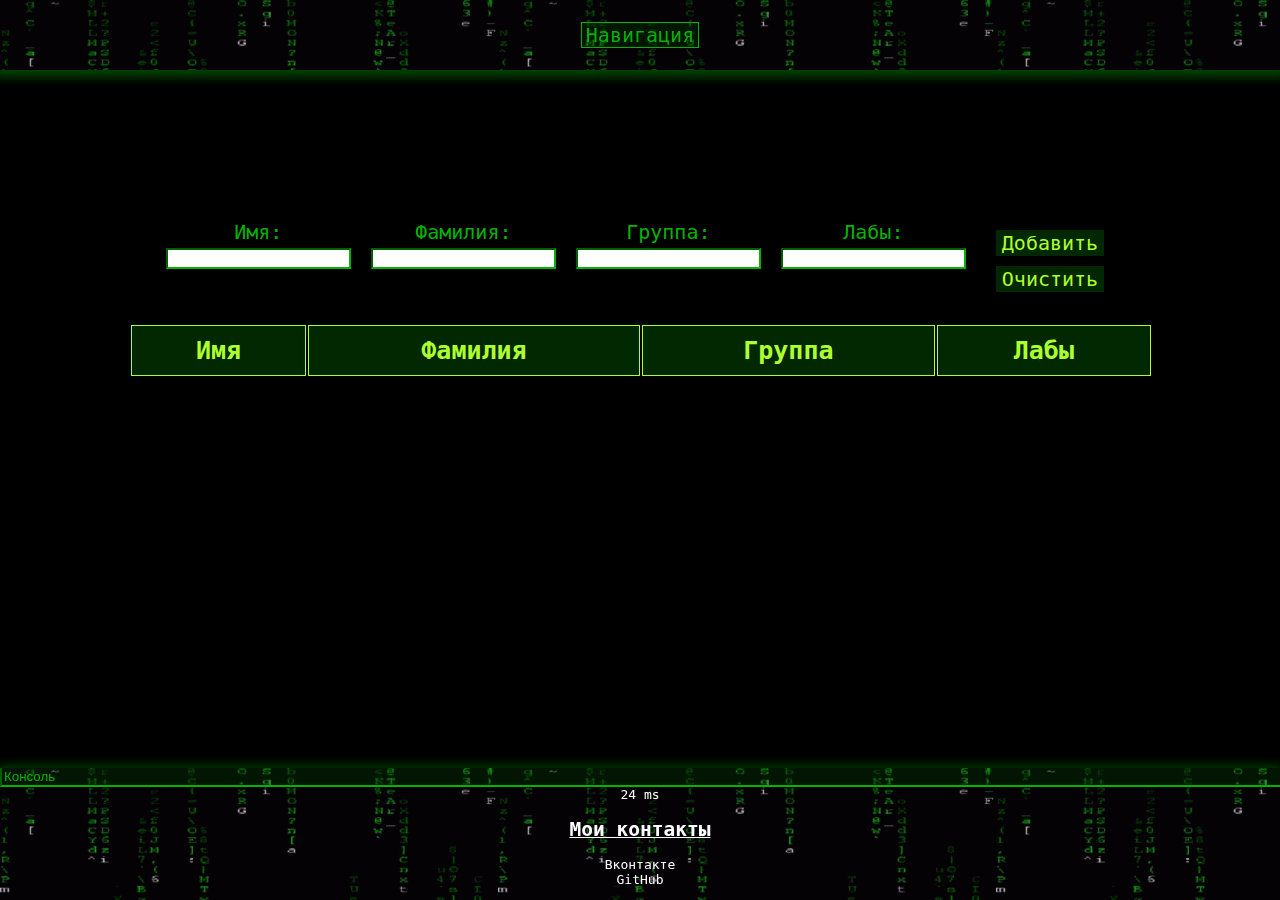
<file: html/form.html>
<!DOCTYPE html>
<html lang="ru">
<head>
  <meta charset="utf-8">
  <title>test</title>
  <link rel="stylesheet" href="../css/style.css" />
  <script src="../js/menu.js"></script>
  <script src="../js/form.js"></script>
</head>
<body style="display: block">
<header id="header" style="height: 50px">
  <nav class="header__nav">
    <div class="dropdown">
      <a onclick="showMenu()" class="dropbtn">Навигация</a>
      <div id="myDropdown" class="dropdown-content">
        <a href="/">Начальная</a>
        <a href="/html/table.html">Таблица</a>
        <a href="/html/test.html">Часы</a>
        <a href="/html/photos.html">Галерея</a>
        <a href="/html/form.html">Очередь</a>
        <a href="/html/requests.html">Запросы</a>
      </div>
    </div>
  </nav>
</header>
<main id="main_table">

  <form class="queue-web" id="queue-web">
    <div class="queue-row">
      <label class="my-label" for="name">Имя:</label>
      <input required type="text" id="name" name="Имя" />
    </div>
    <div class="queue-row">
      <label class="my-label" for="surname">Фамилия:</label>
      <input required type="text" id="surname" name="Фамилия" />
    </div>
    <div class="queue-row">
      <label class="my-label" for="group">Группа:</label>
      <input required type="text" id="group" name="Группа" />
    </div>
    <div class="queue-row">
      <label class="my-label" for="labs">Лабы:</label>
      <input required type="text" id="labs" name="Лабы" />
    </div>
    <div class="queue-row">
      <button type="button" class="queue-button" id="queue-btn">Добавить</button>
      <button type="button" class="queue-button" id="clear-btn">Очистить</button>
    </div>
  </form>


  <div class="table-responsive">
    <table id="queue-table">
      <thead>
      <tr>
      <th>Имя</th>
      <th>Фамилия</th>
      <th>Группа</th>
      <th>Лабы</th>
      </tr>
      </thead>
      <tbody>
      <tr></tr>
      </tbody>
    </table>
  </div>

</main>
<footer id="footer">
  <input type="text" name="first_name" id="console" placeholder="Консоль" onchange='eventForm(this.value)'/>
  <div class="footer__contacts">
    <div id="pageload"></div>
    <aside>
      <h2>Мои контакты</h2>
      <ul class="footer__contacts_links">
        <li><a href="https://vk.com/id516018519" target="_blank">Вконтакте</a></li>
        <li><a href="https://github.com/d-VorNick" target="_blank">GitHub</a></li>
      </ul>
    </aside>
  </div>
</footer>
</body>
</html>
</file>
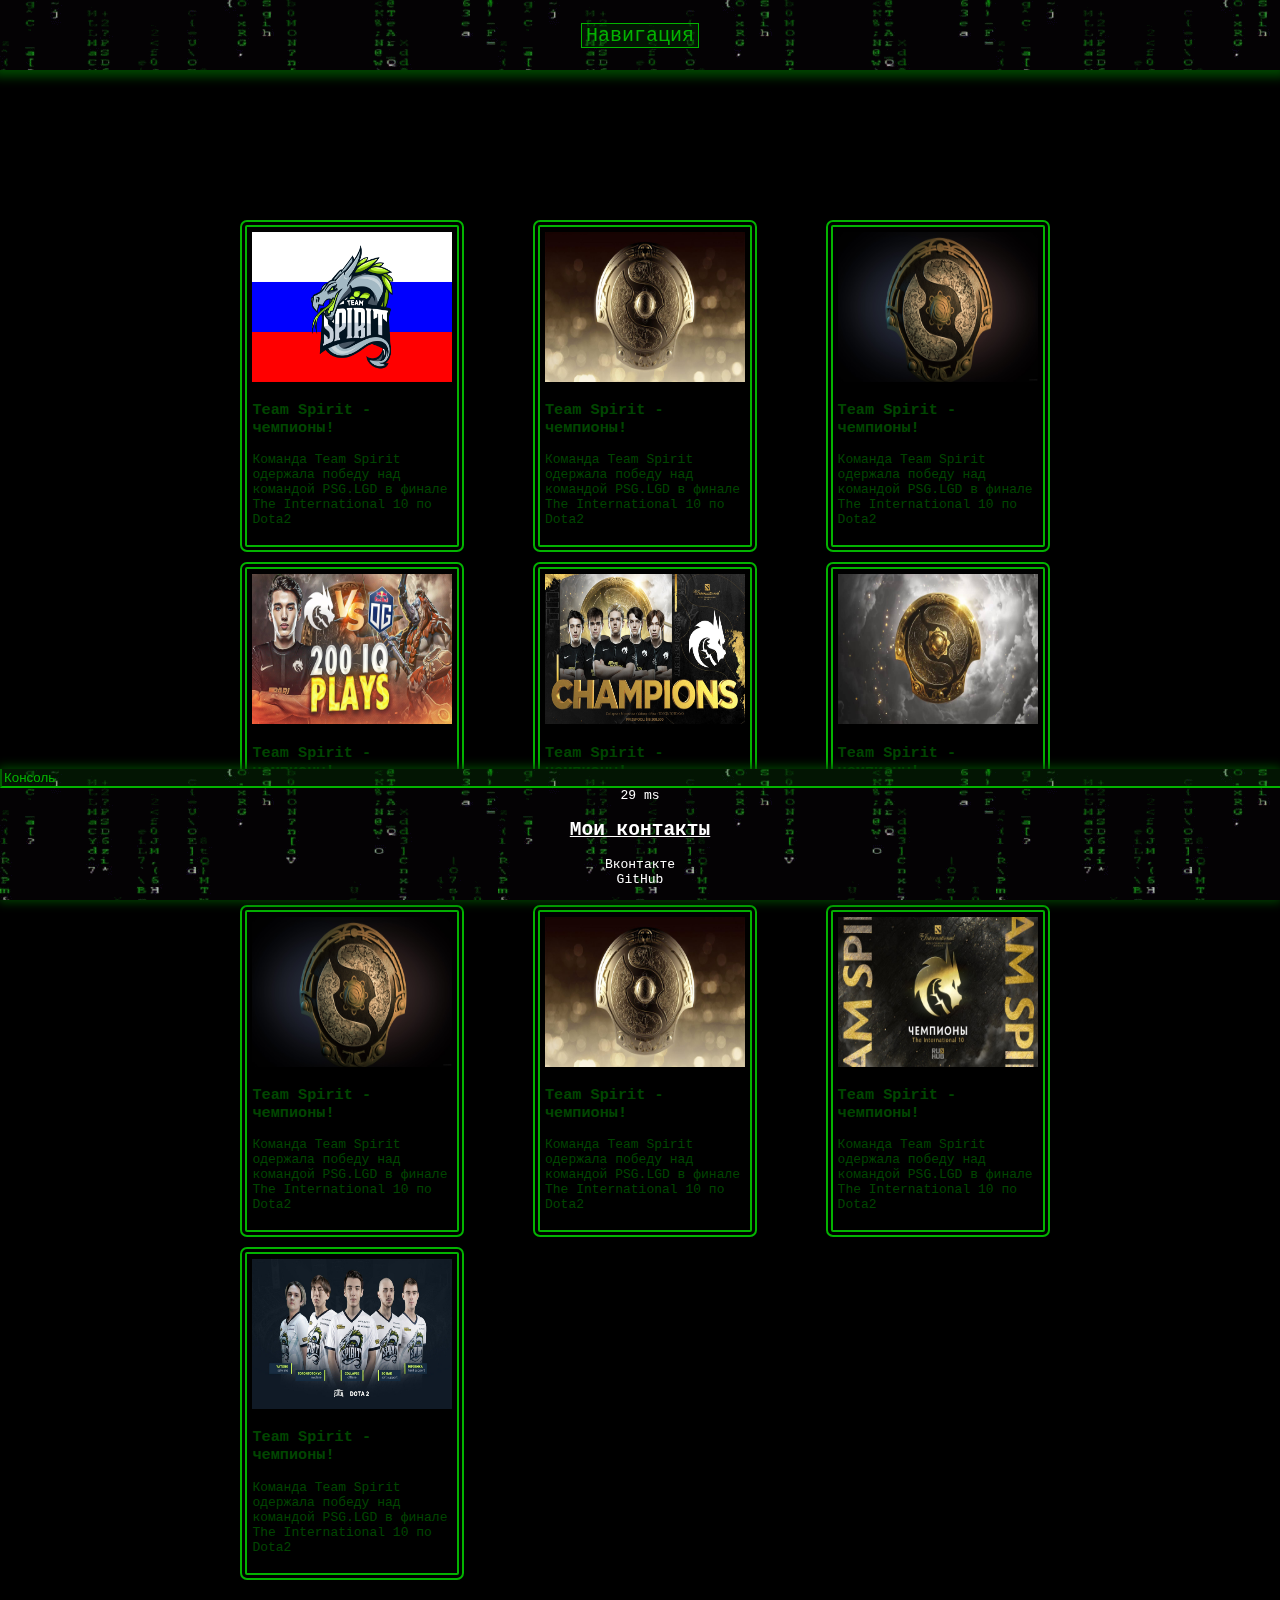
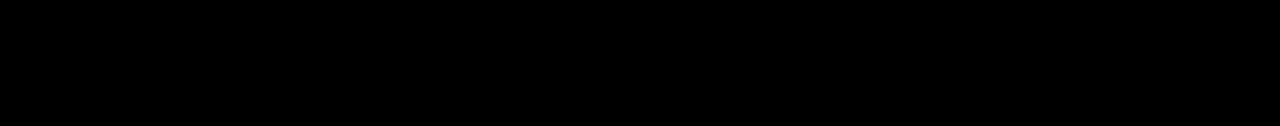
<file: html/photos.html>
<!DOCTYPE html>
<html lang="ru">
<head>
  <meta charset="utf-8">
  <title>test</title>
  <link rel="stylesheet" href="../css/style.css" />
  <script src="../js/menu.js"></script>
</head>
<body style="display: block">
<header id="header" style="height: 50px">
  <nav class="header__nav">
    <div class="dropdown">
      <a onclick="showMenu()" class="dropbtn">Навигация</a>
      <div id="myDropdown" class="dropdown-content">
        <a href="/">Начальная</a>
        <a href="/html/table.html">Таблица</a>
        <a href="/html/test.html">Часы</a>
        <a href="/html/photos.html">Галерея</a>
        <a href="/html/form.html">Очередь</a>
        <a href="/html/requests.html">Запросы</a>
      </div>
    </div>
  </nav>
</header>
<main id="main_photos">
  <div class="photos_container">
    <div id="photo-wall">
          <section class="about_photo">
            <img class="photo" src="../res/TS1.png" alt="картинка">
            <h3>Team Spirit - чемпионы!</h3>
            <p>Команда Team Spirit одержала победу над командой PSG.LGD в финале The International 10 по Dota2</p>
          </section>
          <section class="about_photo">
            <img class="photo" src="../res/TS8.jpeg" alt="картинка">
            <h3>Team Spirit - чемпионы!</h3>
            <p>Команда Team Spirit одержала победу над командой PSG.LGD в финале The International 10 по Dota2</p>
          </section>

          <section class="about_photo">
            <img class="photo" src="../res/TS7.jpg" alt="картинка">
            <h3>Team Spirit - чемпионы!</h3>
            <p>Команда Team Spirit одержала победу над командой PSG.LGD в финале The International 10 по Dota2</p>
          </section>

          <section class="about_photo">
            <img class="photo" src="../res/TS4.jpg" alt="картинка">
            <h3>Team Spirit - чемпионы!</h3>
            <p>Команда Team Spirit одержала победу над командой PSG.LGD в финале The International 10 по Dota2</p>
          </section>

          <section class="about_photo">
            <img class="photo" src="../res/TS5.jpg_large" alt="картинка">
            <h3>Team Spirit - чемпионы!</h3>
            <p>Команда Team Spirit одержала победу над командой PSG.LGD в финале The International 10 по Dota2</p>
          </section>

          <section class="about_photo">
            <img class="photo" src="../res/TS6.jpg" alt="картинка">
            <h3>Team Spirit - чемпионы!</h3>
            <p>Команда Team Spirit одержала победу над командой PSG.LGD в финале The International 10 по Dota2</p>
          </section>

          <section class="about_photo">
            <img class="photo" src="../res/TS7.jpg" alt="картинка">
            <h3>Team Spirit - чемпионы!</h3>
            <p>Команда Team Spirit одержала победу над командой PSG.LGD в финале The International 10 по Dota2</p>
          </section>

          <section class="about_photo">
            <img class="photo" src="../res/TS8.jpeg" alt="картинка">
            <h3>Team Spirit - чемпионы!</h3>
            <p>Команда Team Spirit одержала победу над командой PSG.LGD в финале The International 10 по Dota2</p>
          </section>

          <section class="about_photo">
            <img class="photo" src="../res/TS9.jpg" alt="картинка">
            <h3>Team Spirit - чемпионы!</h3>
            <p>Команда Team Spirit одержала победу над командой PSG.LGD в финале The International 10 по Dota2</p>
          </section>


          <section class="about_photo">
            <img class="photo" src="../res/TS10.jpg" alt="картинка">
            <h3>Team Spirit - чемпионы!</h3>
            <p>Команда Team Spirit одержала победу над командой PSG.LGD в финале The International 10 по Dota2</p>
          </section>

    </div>
  </div>
</main>
<footer id="footer">
  <input type="text" name="first_name" id="console" placeholder="Консоль" onchange='eventForm(this.value)'/>
  <div class="footer__contacts">
    <div id="pageload"></div>
    <aside>
      <h2>Мои контакты</h2>
      <ul class="footer__contacts_links">
        <li><a href="https://vk.com/id516018519" target="_blank">Вконтакте</a></li>
        <li><a href="https://github.com/d-VorNick" target="_blank">GitHub</a></li>
      </ul>
    </aside>
  </div>
</footer>
</body>
</html>
</file>
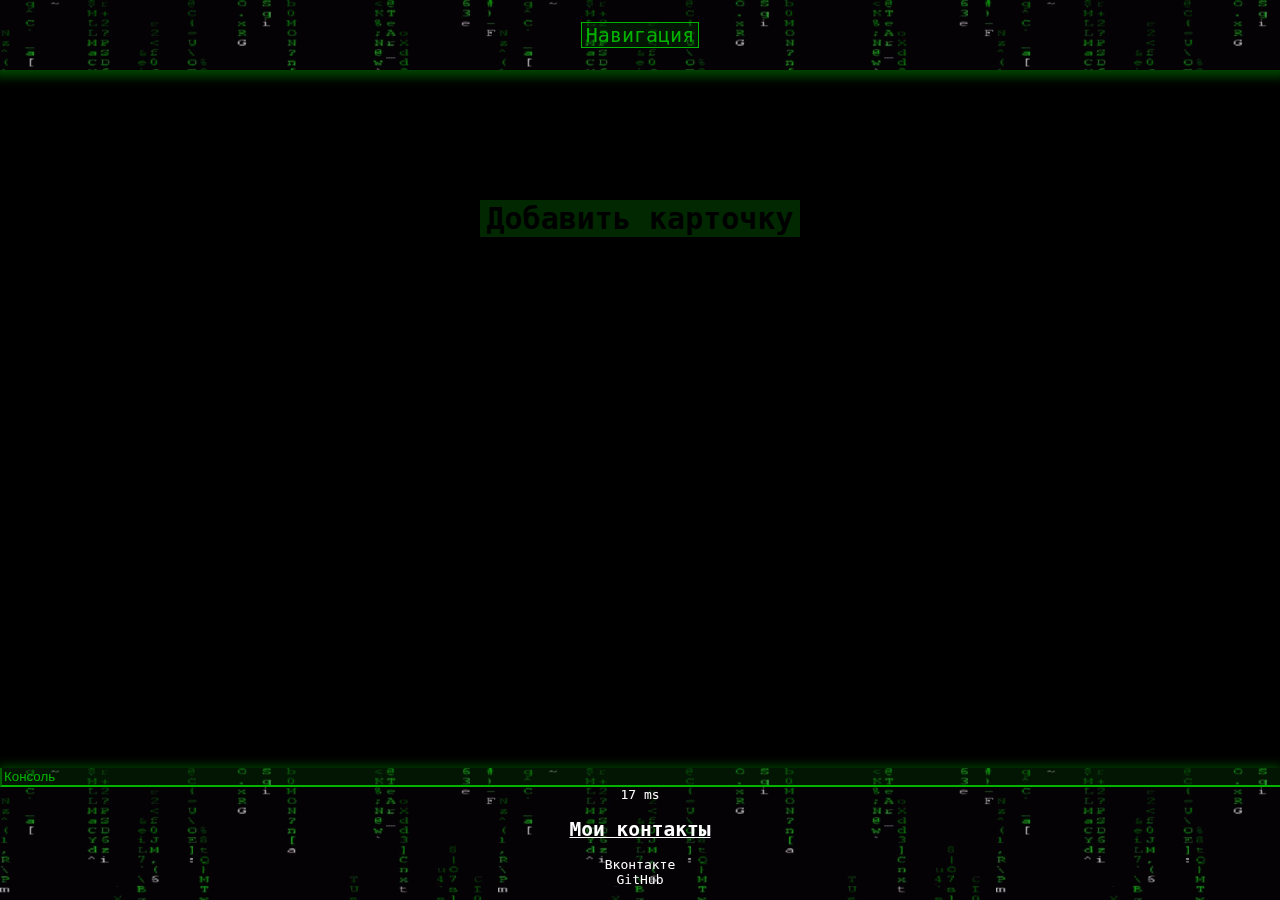
<file: html/requests.html>
<!DOCTYPE html>
<html lang="ru">
<head>
    <meta charset="utf-8">
    <title>test</title>
    <link rel="stylesheet" href="../css/style.css"/>
    <script src="../js/menu.js"></script>
    <script src="../js/fakeAPI.js"></script>
</head>
<body>
<header id="header" style="height: 50px">
    <nav class="header__nav">
        <div class="dropdown">
            <a onclick="showMenu()" class="dropbtn">Навигация</a>
            <div id="myDropdown" class="dropdown-content">
                <a href="/">Начальная</a>
                <a href="/html/table.html">Таблица</a>
                <a href="/html/test.html">Часы</a>
                <a href="/html/photos.html">Галерея</a>
                <a href="/html/form.html">Очередь</a>
                <a href="/html/requests.html">Запросы</a>
            </div>
        </div>
    </nav>
</header>
<main id="main_card">
    <button id="add-card">Добавить карточку</button>
    <div id="cards">
        <div id="preloader" class="card preloader disabled">
            <img class="preloader-img" src="../res/preloader.gif">
        </div>
    </div>
    <template id="one-card">
        <div class="card">
            <h2></h2>
            <hr style="border-color: green;">
            <div class="card-body" id="card-body"></div>
        </div>
    </template>

</main>
<footer id="footer">
    <input type="text" name="first_name" id="console" placeholder="Консоль"/>
    <div class="footer__contacts">
        <div id="pageload"></div>
        <aside>
            <h2>Мои контакты</h2>
            <ul class="footer__contacts_links">
                <li><a href="https://vk.com/id516018519" target="_blank">Вконтакте</a></li>
                <li><a href="https://github.com/d-VorNick" target="_blank">GitHub</a></li>
            </ul>
        </aside>
    </div>
</footer>
</body>
</html>
</file>
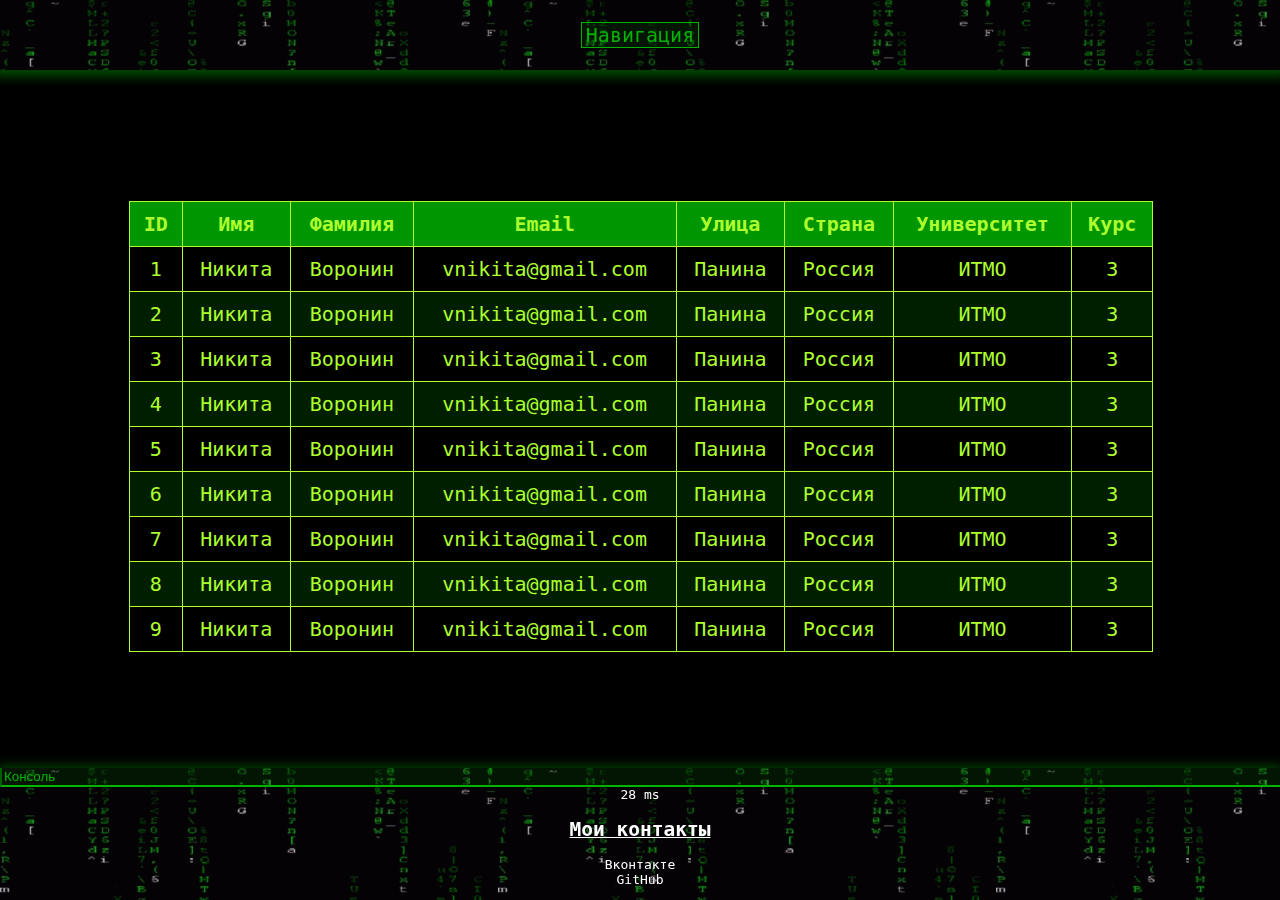
<file: html/table.html>
<!DOCTYPE html>
<html lang="ru">
<head>
  <meta charset="utf-8">
  <title>test</title>
  <link rel="stylesheet" href="../css/style.css" />
  <script src="../js/menu.js"></script>
</head>
<body style="display: block">
<header id="header" style="height: 50px">
  <nav class="header__nav">
    <div class="dropdown">
      <a onclick="showMenu()" class="dropbtn">Навигация</a>
      <div id="myDropdown" class="dropdown-content">
        <a href="/">Начальная</a>
        <a href="/html/table.html">Таблица</a>
        <a href="/html/test.html">Часы</a>
        <a href="/html/photos.html">Галерея</a>
        <a href="/html/form.html">Очередь</a>
        <a href="/html/requests.html">Запросы</a>
      </div>
    </div>
  </nav>
</header>
<main id="main_table">
<div class="table-responsive">
  <table class="table">
    <thead>
    <tr>
      <th data-type="numeric">ID <span class="resize-handle"></span></th>
      <th data-type="text-short">Имя <span class="resize-handle"></span></th>
      <th data-type="text-short">Фамилия <span class="resize-handle"></span></th>
      <th data-type="text-short">Email <span class="resize-handle"></span></th>
      <th data-type="text-long">Улица <span class="resize-handle"></span></th>
      <th data-type="text-short">Страна <span class="resize-handle"></span></th>
      <th data-type="text-long">Университет <span class="resize-handle"></span></th>
      <th data-type="text-short">Курс <span class="resize-handle"></span></th>
    </tr>
    </thead>
    <tbody>
    <tr>
      <td>1</td>
      <td>Никита</td>
      <td>Воронин</td>
      <td>vnikita@gmail.com</td>
      <td>Панина</td>
      <td>Россия</td>
      <td>ИТМО</td>
      <td>3</td>
    </tr>
    <tr>
      <td>2</td>
      <td>Никита</td>
      <td>Воронин</td>
      <td>vnikita@gmail.com</td>
      <td>Панина</td>
      <td>Россия</td>
      <td>ИТМО</td>
      <td>3</td>
    </tr>
    <tr>
      <td>3</td>
      <td>Никита</td>
      <td>Воронин</td>
      <td>vnikita@gmail.com</td>
      <td>Панина</td>
      <td>Россия</td>
      <td>ИТМО</td>
      <td>3</td>
    </tr>
    <tr>
      <td>4</td>
      <td>Никита</td>
      <td>Воронин</td>
      <td>vnikita@gmail.com</td>
      <td>Панина</td>
      <td>Россия</td>
      <td>ИТМО</td>
      <td>3</td>
    </tr>
    <tr>
      <td>5</td>
      <td>Никита</td>
      <td>Воронин</td>
      <td>vnikita@gmail.com</td>
      <td>Панина</td>
      <td>Россия</td>
      <td>ИТМО</td>
      <td>3</td>
    </tr>
    <tr>
      <td>6</td>
      <td>Никита</td>
      <td>Воронин</td>
      <td>vnikita@gmail.com</td>
      <td>Панина</td>
      <td>Россия</td>
      <td>ИТМО</td>
      <td>3</td>
    </tr>
    <tr>
      <td>7</td>
      <td>Никита</td>
      <td>Воронин</td>
      <td>vnikita@gmail.com</td>
      <td>Панина</td>
      <td>Россия</td>
      <td>ИТМО</td>
      <td>3</td>
    </tr>
    <tr>
      <td>8</td>
      <td>Никита</td>
      <td>Воронин</td>
      <td>vnikita@gmail.com</td>
      <td>Панина</td>
      <td>Россия</td>
      <td>ИТМО</td>
      <td>3</td>
    </tr>
    <tr>
      <td>9</td>
      <td>Никита</td>
      <td>Воронин</td>
      <td>vnikita@gmail.com</td>
      <td>Панина</td>
      <td>Россия</td>
      <td>ИТМО</td>
      <td>3</td>
    </tr>
    </tbody>
  </table>
</div>
</main>
<footer id="footer">
  <input type="text" name="first_name" id="console" placeholder="Консоль" onchange='eventForm(this.value)'/>
  <div class="footer__contacts">
    <div id="pageload"></div>
    <aside>
      <h2>Мои контакты</h2>
      <ul class="footer__contacts_links">
        <li><a href="https://vk.com/id516018519" target="_blank">Вконтакте</a></li>
        <li><a href="https://github.com/d-VorNick" target="_blank">GitHub</a></li>
      </ul>
    </aside>
  </div>
</footer>
</body>
</html>
</file>
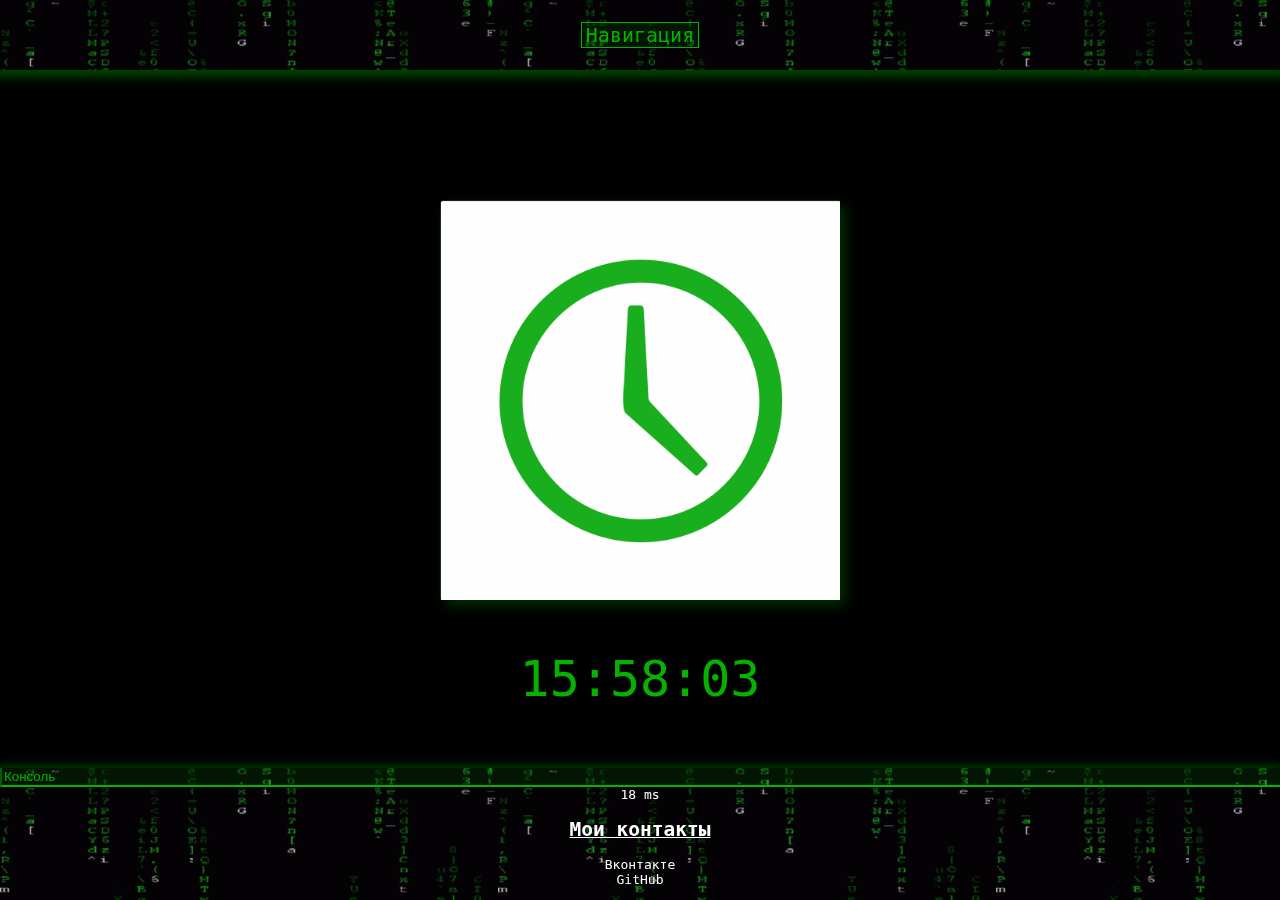
<file: html/test.html>
<!DOCTYPE html>
<html lang="ru">
<head>
    <meta charset="utf-8">
    <title>test</title>
    <link rel="stylesheet" href="../css/style.css" />
    <script src="../js/menu.js"></script>
    <script src="../js/time.js"></script>
</head>
<body>
<header id="header" style="height: 50px">
    <nav class="header__nav">
        <div class="dropdown">
            <a onclick="showMenu()" class="dropbtn">Навигация</a>
            <div id="myDropdown" class="dropdown-content">
                <a href="/">Начальная</a>
                <a href="/html/table.html">Таблица</a>
                <a href="/html/test.html">Часы</a>
                <a href="/html/photos.html">Галерея</a>
                <a href="/html/form.html">Очередь</a>
                <a href="/html/requests.html">Запросы</a>
            </div>
        </div>
    </nav>
</header>
<main id="main_clock">
    <img src="../res/clock.png" class="clock" alt="clock">
    <div class="time_display">
        <time id="timedisplay"></time>
    </div>
</main>
<footer id="footer">
    <input type="text" name="first_name" id="console" placeholder="Консоль" onchange='eventForm(this.value)'/>
    <div class="footer__contacts">
        <div id="pageload"></div>
        <aside>
            <h2>Мои контакты</h2>
            <ul class="footer__contacts_links">
                <li><a href="https://vk.com/id516018519" target="_blank">Вконтакте</a></li>
                <li><a href="https://github.com/d-VorNick" target="_blank">GitHub</a></li>
            </ul>
        </aside>
    </div>
</footer>
</body>
</html>
</file>
<file: css/style.css>
body {
	margin: 0;
	background-color: #000;
	font-family: monospace;
	font-weight: normal;
	display: flex;
	flex-wrap: wrap;
    flex-direction: column;
    align-items: center;
}

#header {
	background: url(../res/bg.gif);

	color: #fff;
	text-align: center;
	padding: 10px 0;
	position: fixed;
	width: 100%;
	box-shadow: #014600 0 0 10px 7px;

}

#header {
	top: 0;
	display: flex;
    align-items: center;
    justify-content: center;
}

#footer {
	bottom: 0;
	/*box-shadow: none;*/
	background: url(../res/bg.gif);
	color: #fff;
	text-align: center;
	/*padding: 10px 0;*/
	position: fixed;
	width: 100%;
	box-shadow: #014600 0 0 10px 2px;
}

#main {
	margin-top: 200px;
    margin-bottom: 150px;
	color: #03b300;
	background-color: #000;
	display: flex;
	flex-wrap: wrap;
    align-items: flex-start;
    justify-content: center;
	width: 1000px;
}

.header__logo {
	display: inline-block;
    overflow: hidden;
    width: 150px;
    height: 150px;
    background-image: url(../res/logo.png);
    background-position: center;
    background-size: cover;
	/*box-shadow: rgb(0 140 36 / 70%) 5px 5px 12px;*/
	filter: drop-shadow(0.35rem 0.35rem 0.4rem rgba(0, 100, 0, 0.5));
}

.header__title {
	text-shadow: 8px 5px 3px rgb(39 255 0 / 50%);
	margin-left: 20px;
}

.header__nav {
	font-size: 20px;
}
.header__nav a:hover {
	background: radial-gradient(ellipse at bottom, #03b300 0%, #013901 50%);
}
.header__nav a {
	border: #03b300 1px solid;
	text-shadow: none;
	background-color: rgb(3 199 0 / 10%);
	padding-left: 4px;
	padding-right: 4px;
	text-decoration: none;
	color: #03b300;
}

.footer__contacts_links {
	list-style-type: none;
	padding: 0;
}

.footer__contacts h2 {
	text-decoration: underline;
}

.footer__contacts_links a {
	color: #FFF;
	text-decoration: none;
}

.footer__contacts_links a:visited {
	color: #FFF;
}

.main__mycode code {
	white-space: pre-wrap;
}


section {
	border: 7px #03b300 double;
    border-radius: 7px;
    width: fit-content;
	margin-left: 10px;
	margin-top: 10px;
}
section > .title {
	border-bottom: 1px #03b300 solid;
	padding-left: 15px;
	font-family: monospace;
	margin-bottom: 0;
}

section > .content {
	padding: 5px;
	overflow: auto;
}

.main__mycode > .content {
	height: 400px;
}

.main__myanimal > .content {
	height: 400px;
}

.main__myfacts {
	width: 921px;
	text-transform: capitalize;
}

.main__myfacts > .content {
	max-height: 500px;
	margin-left: 0;
}

section > .content::-webkit-scrollbar {
	width: 5px;
	background-color: #000;
}

section > .content::-webkit-scrollbar-thumb {
	width: 5px;
	background-color: #03b300;
}

#console {
	width: 100%;
	background-color: rgb(3 199 0 / 10%);
	color: #03b300;
	border-top: 1px;
	border-top-color: #03b300;

}
input {
	outline: none;
	border-color: #03b300;
}

/* Chrome, Firefox, Opera, Safari 10.1+ */
::placeholder {
	color: #03b300;
	opacity: 1;
}

/* Internet Explorer 10-11 */
:-ms-input-placeholder {
	color: #03b300;
}

.time_display {
	width: 450px;
	text-align: center;
	font-size: 50px;
	margin-top: 50px;
}

#main_clock {
	display: flex;
	margin-top: 200px;
	margin-bottom: 150px;
	color: #03b300;
	background-color: #000;
	flex-wrap: wrap;
	flex-direction: column;
	align-items: center;
	justify-content: center;
	width: 1000px;
}

.clock {
	visibility: hidden;
}

@media screen {
	.clock {
		display: inline-block;

		visibility: visible;
		overflow: hidden;
		width: 400px;
		height: 400px;
		filter: drop-shadow(0.35rem 0.35rem 0.4rem rgba(0, 100, 0, 0.5));
	}
}


#main_table {
	color: #03b300;
	margin: 200px 10% 150px 10%;
	background-color: #000;
	text-align: center;
	font-size: 20px;
}

.table {
	width: inherit;
	border-collapse: collapse;
	white-space: nowrap;
}

.table thead {
	background-color: rgb(0 150 0);
	color: black;
}

.table thead th {
	border: greenyellow solid 1px;
}

.table td {
	padding: 10px;
	color: greenyellow;
	border: greenyellow solid 1px;
}

.table tr:nth-child(even) td {
	color: greenyellow;
    	background-color: rgb(0 100 0 /30%);
}

.table-responsive{
	overflow-x: auto;
	width: 100%;
	padding: 1px;
}

.table-responsive::-webkit-scrollbar {
    background-color: #000;
}

.table-responsive::-webkit-scrollbar-thumb {
    background-color: #03b300;
}

.dropbtn {
	border: #03b300 1px solid;
	font-size: 20px;
	text-shadow: none;
	background-color: rgb(3 199 0 / 10%);
	padding-left: 4px;
	padding-right: 4px;
	text-decoration: none;
	color: #03b300;
}

.dropbtn:hover {
	background: radial-gradient(ellipse at bottom, #03b300 0%, #013901 50%);
}

.dropdown {
	position: relative;
	display: inline-block;
}

.dropdown-content {
	display: none;
	position: absolute;
}

.dropdown-content a {
	display: block;
	background-color: #001d00;
}

.dropdown-content a:hover {background-color: #ddd}

.show {display:block;}

.active {
	background-color: black !important;
}

#main_photos {
	margin: 200px 10% 150px 10%;
}

.photos_container {
	width: 80%;
	margin: 35px auto;
	overflow: hidden;
}

.photos_container ul li section {
	color: #5d5f5d;
}

.photos_container ul li section img {
	max-width: 100%;
}

@media only screen and (max-width : 940px),
only screen and (max-device-width : 940px){

	.about_photo {
		font-size: 15px;
	}
}

@media only screen and (max-width : 720px),
only screen and (max-device-width : 720px){

	.about_photo {
		font-size: 17px;
	}
}

@media only screen and (max-width : 530px),
only screen and (max-device-width : 530px){
	.about_photo {
		font-size: 19px;
	}
}

@media only screen and (max-width : 320px),
only screen and (max-device-width : 320px){
	.about_photo {
		font-size: 20px;
	}
}

@media only screen and (max-width : 274px), only screen and (max-device-width : 274px){
	.photos_container {
		display: none;
	}
}

.about_photo {
	border: 7px #03b300 double;
	border-radius: 7px;
	width: fit-content;
	padding: 5px;
	margin-top: 10px;
	max-width: 200px;
	color: #014600;

}

.about_photo .photo {
	width: 100%;
	height: 150px;
}

#photo-wall {
	display: flex;
	flex-direction: row;
	width: 100%;
	flex-wrap: wrap;
	justify-content: space-between;
	margin-top: 10px;
}

#main_form {
	color: #03b300;
	margin: 200px 10% 150px 10%;
	background-color: #000;
	text-align: center;
	font-size: 20px;
}

.queue-web {
	display: flex;
	flex-direction: row;
	flex-wrap: wrap;
	padding: 10px;
	justify-content: center;
}

.queue-row {
	margin: 10px;
}

#queue-table {
	width: 100%;
}

#queue-table td, th {
	padding: 10px;
	color: greenyellow;
	border: greenyellow solid 1px;
}

#queue-table thead {
	background-color: rgb(3 199 0 / 20%);
}

#queue-table th {
	color: greenyellow;
	font-size: 25px;
}

.my-label {
	display: block;
}

.queue-button {
	background-color: rgb(3 199 0 / 20%);
	color: greenyellow;
	border: 0;
	font-size: 20px;
	font-family: monospace;
	display: block;
	margin: 10px;
}

.queue-button:hover {
	background: radial-gradient(ellipse at bottom, #03b300 0%, #013901 50%);
}

#main_card {
	color: #03b300;
	margin: 200px 10% 150px 10%;
	background-color: #000;
	text-align: center;
	font-size: 20px;
}

.card {
	border: 7px #03b300 double;
	border-radius: 7px;
	/*width: fit-content;*/
	width: 300px;
	padding: 5px;
	margin-top: 10px;
	max-width: 300px;
	color: #014600;
	margin-right: 10px;
	min-height: 427px;
}

#cards {
	display: flex;
	flex-direction: row;
	width: 100%;
	flex-wrap: wrap;
}

#add-card {
	font-size: 30px;
	color: black;
	font-family: monospace;
	border: 0;
	font-weight: bold;
	background-color: rgb(3 199 0 / 20%);
}

#add-card:hover {
	background: radial-gradient(ellipse at bottom, #03b300 0%, #013901 50%);
}

.card.preloader.disabled {
	display: none;
}

.preloader-img {

}
</file>
